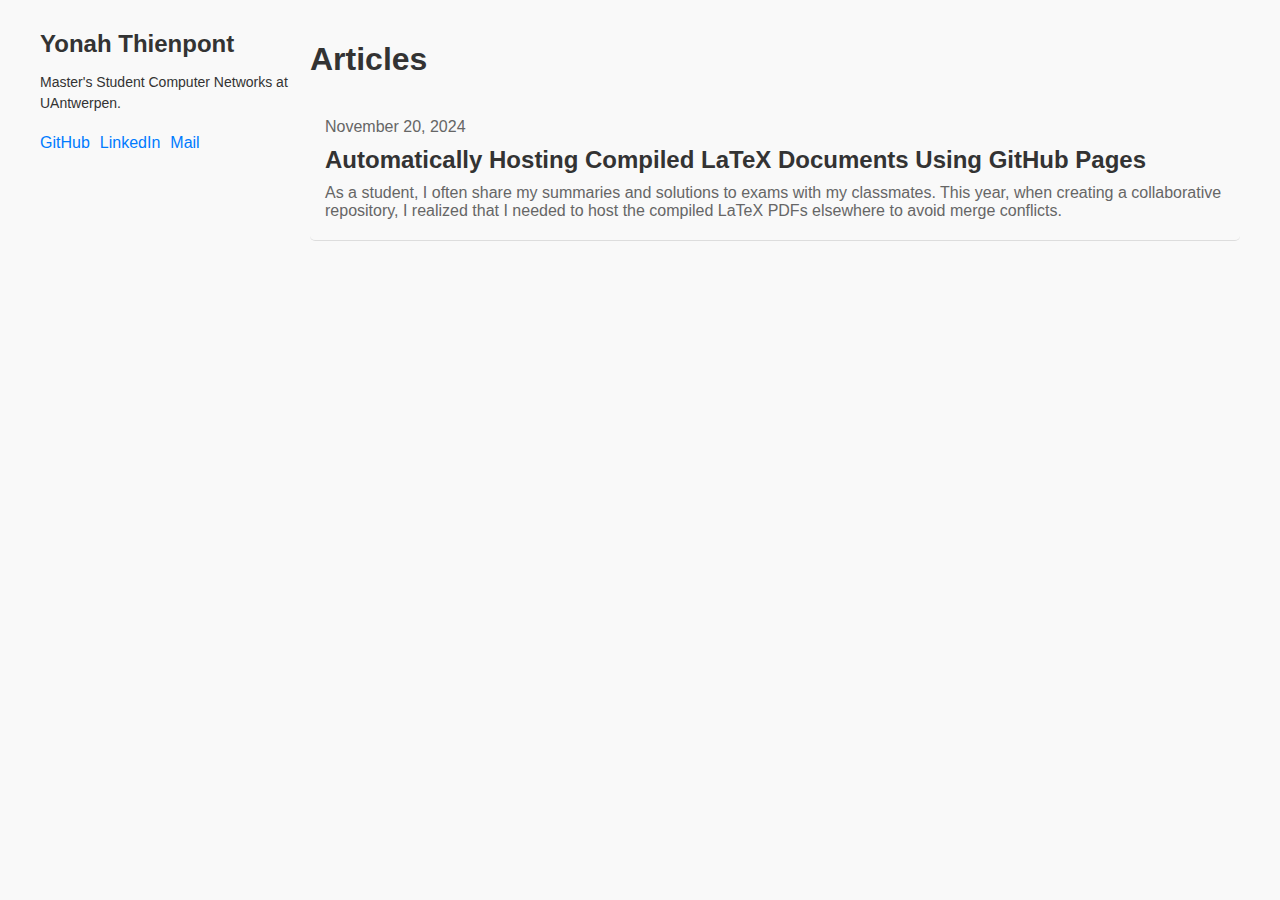
<file: index.html>
<!DOCTYPE html>
<html lang="en">
<head>
    <meta charset="UTF-8">
    <meta name="viewport" content="width=device-width, initial-scale=1.0">
    <title>Yonah Thienpont</title>
    <link rel="stylesheet" href="styles.css">
</head>
<body>
      <div class="home-container">
        <aside class="sidebar">
            <header>
                <h2>Yonah Thienpont</h2>
                <p>Master's Student Computer Networks at UAntwerpen.</p>
            </header>
            <nav class="links">
                <a href="https://github.com/ythienpont">GitHub</a>
                <a href="https://www.linkedin.com/in/yonah-thienpont/">LinkedIn</a>
                <a href="mailto:yonah.thienpont@student.uantwerpen.be">Mail</a>
            </nav>
        </aside>
        <main class="content">
            <h1>Articles</h1>
            <section id="articles-container"></section>
        </main>
      </div>
    <script>
        // Function to fetch and render articles
        async function fetchAndRenderArticles() {
            try {
                const response = await fetch('articles.json'); // Fetch the JSON file
                const articles = await response.json(); // Parse the JSON data

                const container = document.getElementById('articles-container');
                articles.forEach(article => {
                    const articleHTML = `
                        <a href="${article.link}" class="article-link">
                            <article class="article">
                                <p class="article-date">${article.date}</p>
                                <h2>${article.title}</h2>
                                <p>${article.excerpt}</p>
                            </article>
                        </a>
                    `;
                    container.innerHTML += articleHTML;
                });
            } catch (error) {
                console.error('Error fetching articles:', error);
            }
        }

        // Fetch and render articles on page load
        document.addEventListener('DOMContentLoaded', fetchAndRenderArticles);
    </script>
</body>
</html>
</file>
<file: styles.css>
/* General Styles */

body {
    font-family: Arial, sans-serif;
    margin: 0;
    padding: 0;
    background-color: #f9f9f9;
    color: #333;
}

.container {
    max-width: 800px;
    margin: 0 auto;
    padding: 20px;
}

h1 {
    font-size: 32px;
    margin-bottom: 20px;
}

/* Sidebar Styles */

.home-container {
    max-width: 1200px;
    margin: 0 auto;
    padding: 20px;
    display: flex;
    flex: wrap;
}

.sidebar {
    width: 250px;
    margin-right: 20px;
    flex-shrink: 0; /* Prevent the sidebar from shrinking */
}

.sidebar header {
    margin-bottom: 20px;
}

.sidebar h2 {
    font-size: 24px;
    margin: 10px 0;
}

.sidebar p {
    font-size: 14px;
    line-height: 1.5;
}

.links {
    margin-top: 20px;
    display: flex;
    gap: 10px; /* Space between the links */
    flex-wrap: wrap; /* Allow wrapping if the container is too small */
}

.links a {
    text-decoration: none;
    color: #007bff;
}

.links a:hover {
    text-decoration: underline;
}

/* Content Styles */

.content {
    flex: 1;
    min-width: 0; /* Prevent the content from overflowing */
}

.article-link {
    text-decoration: none;
    color: inherit;
    display: block;
    transition: background-color 0.3s, transform 0.3s;
}

.article-link:hover .article {
    background-color: #f0f0f0;
}

.article {
    margin-bottom: 20px;
    border-bottom: 1px solid #ddd;
    padding: 15px;
    border-radius: 5px;
    transition: box-shadow 0.3s;
}

.article:hover {
    box-shadow: 0 4px 8px rgba(0, 0, 0, 0.1);
}

.article-date {
    font-size: 14px;
    color: #666;
    margin-bottom: 5px;
}

.article h2 {
    font-size: 24px;
    margin: 10px 0;
}

.article p {
    font-size: 16px;
    color: #666;
    margin: 5px 0; /* Reduce the space between paragraphs */
}

/* Article Page Specific Styles */

.article-header {
    margin-bottom: 20px;
    text-align: center;
}

.header-navigation {
    display: flex;
    justify-content: space-between;
    align-items: center;
    margin-bottom: 10px;
}

.back-link {
    text-decoration: none;
    color: #007bff;
}

.back-link:hover {
    text-decoration: underline;
}

.article-content {
    margin-top: 20px;
}

.article-content p {
    margin-bottom: 20px;
}

.article-content h2 {
    margin-top: 40px;
    margin-bottom: 20px;
}

.example-img {
    width: 100%;
    border: 1px solid #ccc;
    border-radius: 5px;
}

/* Code Fragment Styles */
.code-fragment {
    margin: 20px 0;
    padding: 10px;
    overflow-x: auto; /* Ensure long code lines can scroll */
}

.code-fragment pre {
    margin: 0;
    white-space: pre-wrap; /* Allow breaking lines to avoid horizontal scrolling */
    word-wrap: break-word; /* Break long words */
    border-radius: 8px;
}

.code-fragment code {
    font-family: Consolas, 'Courier New', monospace;
    font-size: 14px;
    color: #333;
}

/* Responsive Design */

@media (max-width: 768px) {
    .container {
        flex-direction: column; /* Stack sidebar and content vertically */
        padding: 10px;
    }

    .home-container {
        flex-direction: column; /* Stack sidebar and content vertically */
        padding: 10px;
    }

    .sidebar {
        width: 100%;
        margin-bottom: 20px; /* Add space below the sidebar */
        margin-right: 0; /* Reset right margin */
    }

    .content h1 {
        font-size: 28px;
    }

    .article h2 {
        font-size: 20px;
    }

    .article p {
        font-size: 14px;
    }
}

@media (max-width: 480px) {
    .links {
        align-items: center;
        gap: 10px;
    }

    .links a {
        padding: 0;
        margin: 0;
    }

    .content h1 {
        font-size: 24px;
    }

    .article h2 {
        font-size: 18px;
    }

    .article p {
        font-size: 12px;
    }
}
</file>
